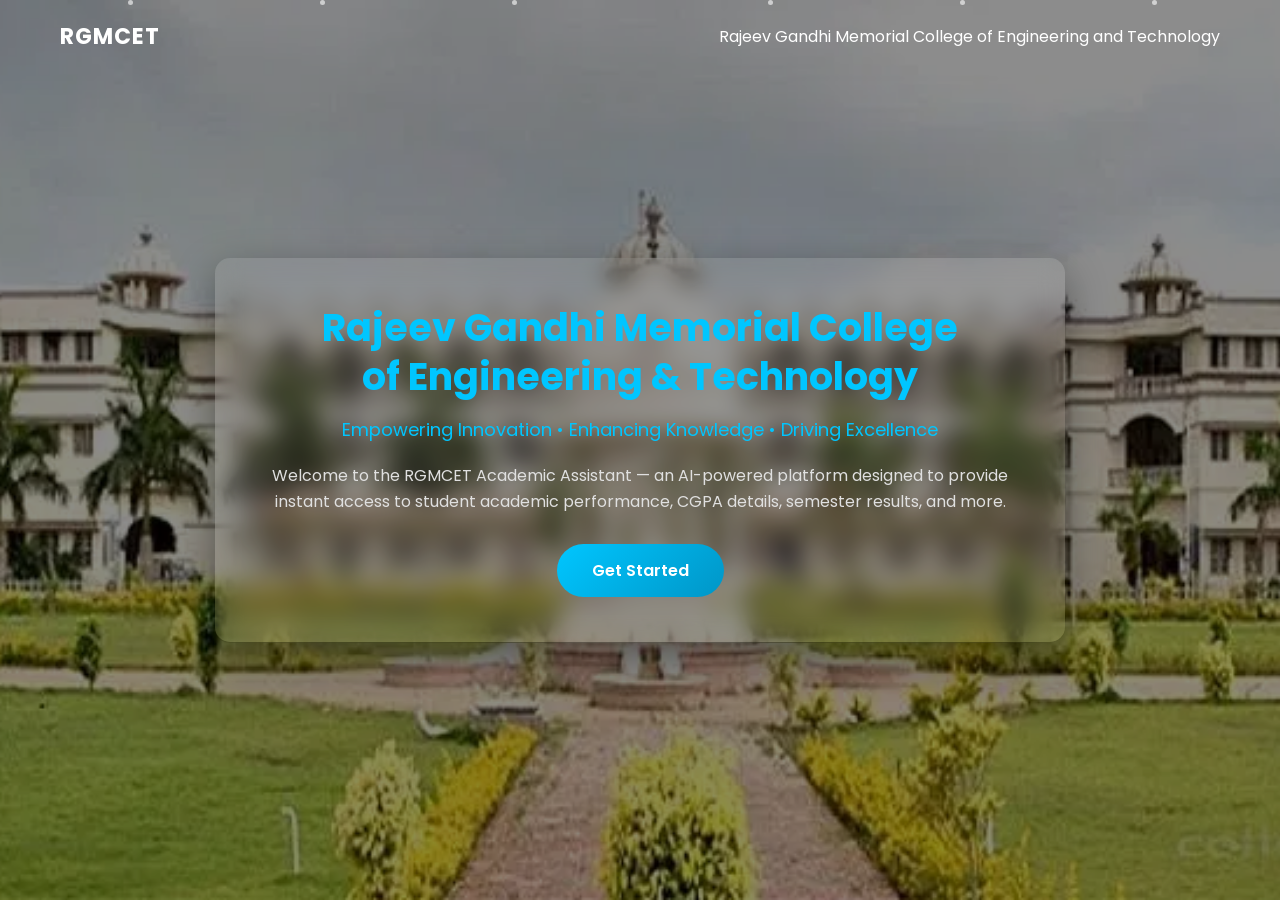
<file: student_data/frontend/index.html>
<!DOCTYPE html>
<html lang="en">

<head>
    <meta charset="UTF-8" />
    <meta name="viewport" content="width=device-width, initial-scale=1.0" />
    <title>RGMCET Academic Assistant</title>
    <link href="https://fonts.googleapis.com/css2?family=Poppins:wght@300;400;600;700&display=swap" rel="stylesheet">
    <link rel="stylesheet" href="style.css" />
</head>

<body>
    <!-- NAVBAR -->
    <header class="navbar">
        <div class="logo">RGMCET</div>
        <nav>
            <a href="https://www.rgmcet.edu.in/">Rajeev Gandhi Memorial College of Engineering and Technology</a>
        </nav>
    </header>

    <!-- HERO SECTION -->
    <section class="hero-section">
        <!-- Floating Particles -->
        <div class="particles">
            <span></span>
            <span></span>
            <span></span>
            <span></span>
            <span></span>
            <span></span>
        </div>

        <!-- Hero Content -->
        <div class="hero-content">
            <h1>
                <span>
                    Rajeev Gandhi Memorial College<br>
                    of Engineering & Technology
                </span>
            </h1>

            <p class="tagline">
                Empowering Innovation • Enhancing Knowledge • Driving Excellence
            </p>

            <p class="description">
                Welcome to the RGMCET Academic Assistant — an AI-powered platform
                designed to provide instant access to student academic performance,
                CGPA details, semester results, and more.
            </p>

            <a href="chat.html" class="get-started-btn">Get Started</a>
        </div>
    </section>
</body>

</html>
</file>
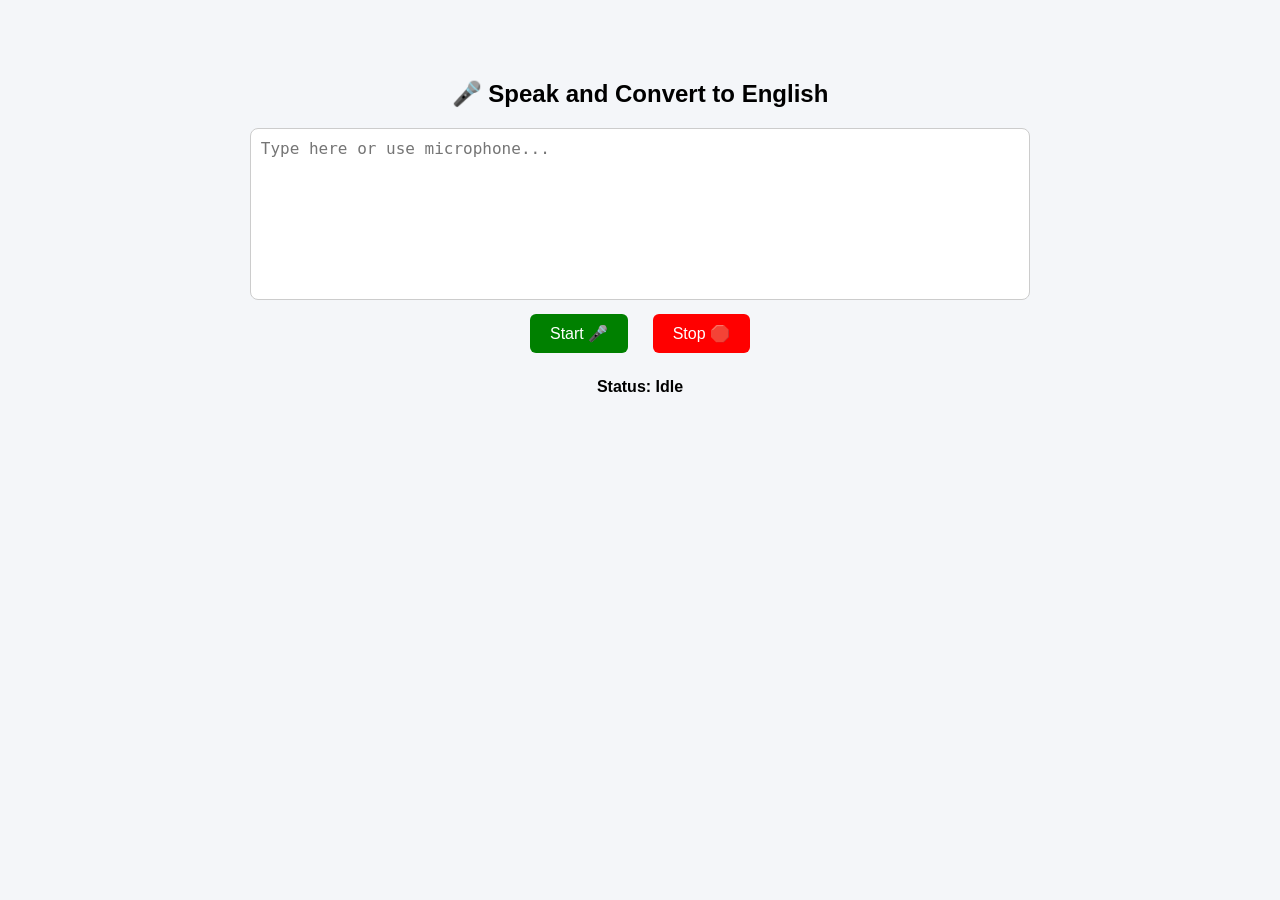
<file: student_data/backend/abc.html>
<!DOCTYPE html>
<html>
<head>
    <title>Speech to English Converter</title>
    <meta charset="UTF-8">
    <style>
        body {
            font-family: Arial, sans-serif;
            text-align: center;
            margin-top: 80px;
            background: #f4f6f9;
        }

        h2 {
            margin-bottom: 20px;
        }

        textarea {
            width: 60%;
            height: 150px;
            font-size: 16px;
            padding: 10px;
            border-radius: 8px;
            border: 1px solid #ccc;
            resize: none;
        }

        button {
            padding: 10px 20px;
            font-size: 16px;
            margin: 10px;
            border: none;
            border-radius: 6px;
            cursor: pointer;
        }

        #startBtn {
            background: green;
            color: white;
        }

        #stopBtn {
            background: red;
            color: white;
        }

        #status {
            margin-top: 15px;
            font-weight: bold;
        }
    </style>
</head>
<body>

    <h2>🎤 Speak and Convert to English</h2>

    <textarea id="textInput" placeholder="Type here or use microphone..."></textarea>
    <br>

    <button id="startBtn">Start 🎤</button>
    <button id="stopBtn">Stop 🛑</button>

    <p id="status">Status: Idle</p>

<script>

let recognition;
let isListening = false;

const SpeechRecognition = window.SpeechRecognition || window.webkitSpeechRecognition;

if (!SpeechRecognition) {
    alert("Speech Recognition not supported. Please use Google Chrome.");
} else {

    recognition = new SpeechRecognition();
    recognition.lang = "en-US";
    recognition.continuous = true;
    recognition.interimResults = true;

    recognition.onstart = function () {
        isListening = true;
        document.getElementById("status").innerText = "Status: Listening...";
        console.log("Listening started");
    };

    recognition.onresult = function (event) {
        let finalText = "";
        let interimText = "";

        for (let i = 0; i < event.results.length; i++) {
            let transcript = event.results[i][0].transcript;

            if (event.results[i].isFinal) {
                finalText += transcript + " ";
            } else {
                interimText += transcript;
            }
        }

        document.getElementById("textInput").value = finalText + interimText;
    };

    recognition.onerror = function (event) {
        console.log("Error:", event.error);
        document.getElementById("status").innerText = "Error: " + event.error;
    };

    recognition.onend = function () {
        console.log("Recognition ended");

        if (isListening) {
            recognition.start(); // auto restart
        } else {
            document.getElementById("status").innerText = "Status: Stopped";
        }
    };

    document.getElementById("startBtn").onclick = function () {
        recognition.start();
    };

    document.getElementById("stopBtn").onclick = function () {
        isListening = false;
        recognition.stop();
    };
}

</script>

</body>
</html>
</file>
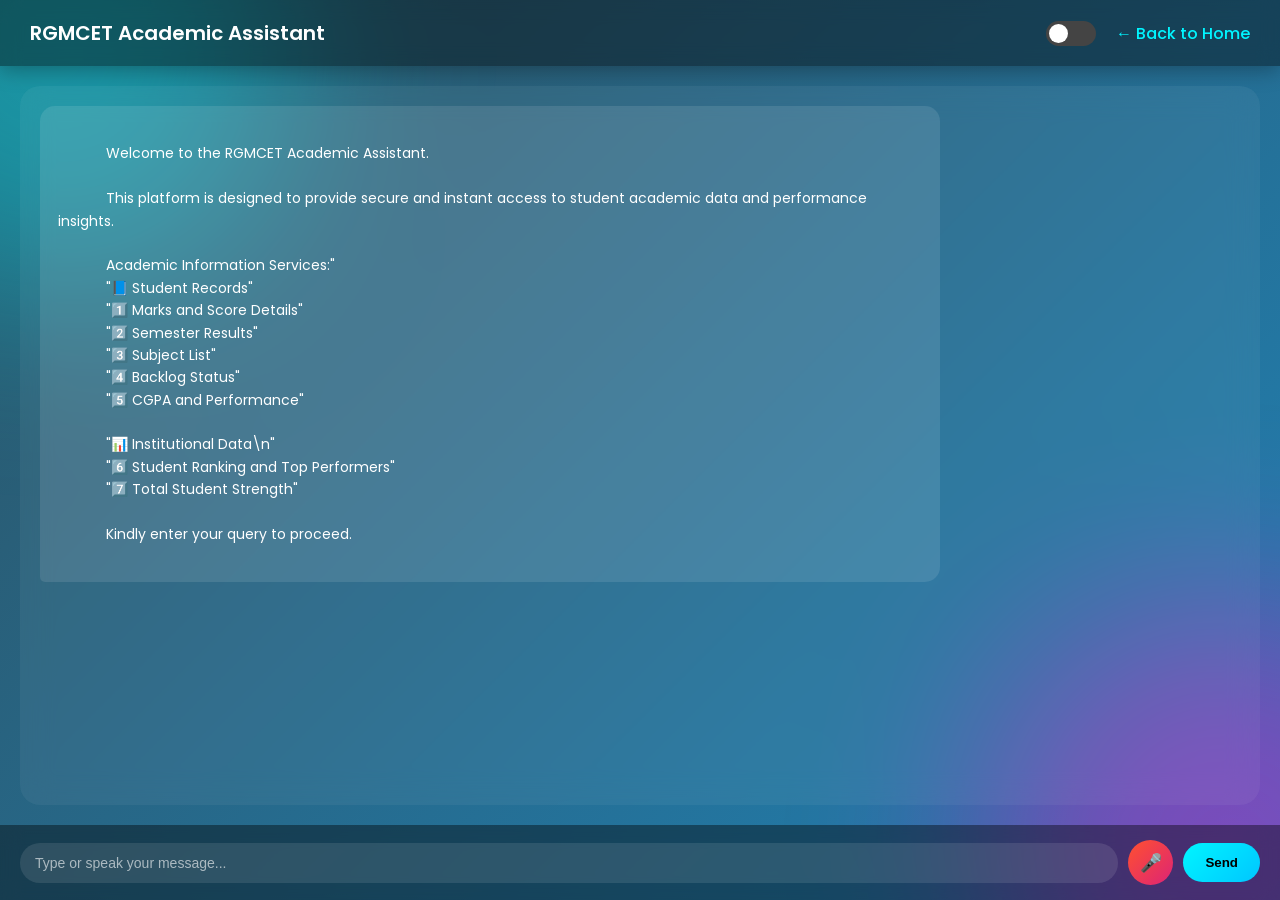
<file: student_data/frontend/chat.html>
<!DOCTYPE html>
<html lang="en">
<head>
    <meta charset="UTF-8" />
    <meta name="viewport" content="width=device-width, initial-scale=1.0"/>
    <title>RGMCET Academic Assistant</title>

    <!-- Google Font -->
    <link href="https://fonts.googleapis.com/css2?family=Poppins:wght@300;400;500;600;700&display=swap" rel="stylesheet">
    <link rel="stylesheet" href="chat.css">
</head>

<body>
    <div class="stars">
    <span></span><span></span><span></span><span></span><span></span>
    <span></span><span></span><span></span><span></span><span></span>
</div>

    <!-- ================= HEADER ================= -->
    <div class="chat-header">

        <div class="left-section">
            <h2>RGMCET Academic Assistant</h2>
        </div>

        <div class="right-section">

            <!-- 🌗 Dark/Light Toggle -->
            <label class="theme-switch">
                <input type="checkbox" id="themeToggle">
                <span class="slider"></span>
            </label>

            <a href="index.html" class="back-link">← Back to Home</a>

        </div>

    </div>

    <!-- ================= CHAT AREA ================= -->
    <div class="chat-container" id="chatBox">
        <div class="message bot-message">
            Welcome to the RGMCET Academic Assistant.

            This platform is designed to provide secure and instant access to student academic data and performance insights.

            Academic Information Services:"
            "📘 Student Records"
            "1️⃣ Marks and Score Details"
            "2️⃣ Semester Results"
            "3️⃣ Subject List"
            "4️⃣ Backlog Status"
            "5️⃣ CGPA and Performance"

            "📊 Institutional Data\n"
            "6️⃣ Student Ranking and Top Performers"
            "7️⃣ Total Student Strength"

            Kindly enter your query to proceed.
        </div>
    </div>

    <!-- ================= INPUT AREA ================= -->
    <div class="input-area">
        <input 
            type="text" 
            id="userInput" 
            placeholder="Type or speak your message..." 
            autocomplete="off"
        />
        <button id="micButton" onclick="startListening()">🎤</button>
        <button onclick="sendQuery()">Send</button>
    </div>

    <script src="script.js"></script>

</body>
</html>
</file>
<file: student_data/frontend/style.css>
/* ===============================
   RESET
=============================== */
* {
    margin: 0;
    padding: 0;
    box-sizing: border-box;
}

body {
    font-family: "Poppins", sans-serif;
    color: #fff;
    overflow-x: hidden;
}

/* ===============================
   NAVBAR
=============================== */
.navbar {
    position: absolute;
    top: 0;
    width: 100%;
    padding: 20px 60px;
    display: flex;
    justify-content: space-between;
    align-items: center;
    z-index: 10;
}

.logo {
    font-size: 22px;
    font-weight: 700;
    letter-spacing: 1px;
}

.navbar nav a {
    color: #fff;
    text-decoration: none;
    margin-left: 25px;
    font-weight: 400;
    transition: 0.3s;
}

.navbar nav a:hover {
    color: #00c6ff;
}

/* ===============================
   HERO SECTION
=============================== */
.hero-section {
    position: relative;
    height: 100vh;

    display: flex;
    justify-content: center;
    align-items: center;

    background: url("image.png") center/cover no-repeat;
    overflow: hidden;
}

/* Subtle dark overlay for readability */
.hero-section::before {
    content: "";
    position: absolute;
    inset: 0;
    background: rgba(0, 0, 0, 0.45);
}

/* ===============================
   FLOATING PARTICLES (SUBTLE)
=============================== */
.particles {
    position: absolute;
    width: 100%;
    height: 100%;
    pointer-events: none;
}

.particles span {
    position: absolute;
    width: 5px;
    height: 5px;
    background: rgba(255, 255, 255, 0.6);
    border-radius: 50%;
    animation: floatParticles 20s linear infinite;
}

.particles span:nth-child(1) { left: 10%; animation-duration: 18s; }
.particles span:nth-child(2) { left: 25%; animation-duration: 22s; }
.particles span:nth-child(3) { left: 40%; animation-duration: 20s; }
.particles span:nth-child(4) { left: 60%; animation-duration: 25s; }
.particles span:nth-child(5) { left: 75%; animation-duration: 19s; }
.particles span:nth-child(6) { left: 90%; animation-duration: 23s; }

@keyframes floatParticles {
    0% {
        bottom: -10px;
        opacity: 0;
        transform: translateX(0);
    }
    10% { opacity: 0.6; }
    50% { transform: translateX(15px); }
    100% {
        bottom: 110%;
        opacity: 0;
        transform: translateX(-15px);
    }
}

/* ===============================
   HERO CONTENT CARD
=============================== */
.hero-content {
    position: relative;
    z-index: 2;

    max-width: 850px;
    text-align: center;
    padding: 45px;
    border-radius: 15px;

    background: rgba(255, 255, 255, 0.08);
    backdrop-filter: blur(12px);
    box-shadow: 0 15px 40px rgba(0, 0, 0, 0.4);

    animation: fadeUp 1s ease forwards;
}

@keyframes fadeUp {
    from {
        transform: translateY(40px);
        opacity: 0;
    }
    to {
        transform: translateY(0);
        opacity: 1;
    }
}

/* ===============================
   TEXT STYLING
=============================== */
.hero-content h1 {
    font-size: 38px;
    font-weight: 700;
    line-height: 1.3;
}

.hero-content h1 span {
    color: #00c6ff;
}

.tagline {
    margin-top: 15px;
    font-size: 18px;
    color: #00c6ff;
}

.description {
    margin-top: 20px;
    font-size: 16px;
    line-height: 1.6;
    color: #e0e0e0;
}

/* ===============================
   BUTTON
=============================== */
.get-started-btn {
    display: inline-block;
    margin-top: 30px;
    padding: 14px 35px;
    border-radius: 30px;
    background: linear-gradient(135deg, #00c6ff, #0096c7);
    text-decoration: none;
    color: #fff;
    font-weight: 600;
    transition: all 0.3s ease;
}

.get-started-btn:hover {
    transform: translateY(-3px);
    box-shadow: 0 8px 20px rgba(0, 150, 199, 0.4);
}
</file>
<file: student_data/frontend/chat.css>
/* ===============================
   RESET
=============================== */
* {
    margin: 0;
    padding: 0;
    box-sizing: border-box;
}

/* ===============================
   🌈 ANIMATED BACKGROUND
=============================== */
body {
    font-family: "Poppins", sans-serif;
    height: 100vh;
    display: flex;
    flex-direction: column;
    color: white;
    position: relative;
    overflow-x: hidden;

    background: linear-gradient(
        -45deg,
        #141e30,
        #243b55,
        #1c92d2,
        #2c5364
    );
    background-size: 400% 400%;
    animation: gradientMove 12s ease infinite;
}

/* Gradient Animation */
@keyframes gradientMove {
    0% { background-position: 0% 50%; }
    50% { background-position: 100% 50%; }
    100% { background-position: 0% 50%; }
}

/* Floating Glow */
body::before,
body::after {
    content: "";
    position: fixed;
    width: 500px;
    height: 500px;
    border-radius: 50%;
    filter: blur(100px);
    z-index: -1;
    opacity: 0.4;
}

body::before {
    top: -200px;
    left: -200px;
    background: #00f5ff;
    animation: floatGlow 8s infinite alternate ease-in-out;
}

body::after {
    bottom: -200px;
    right: -200px;
    background: #ff00cc;
    animation: floatGlow 10s infinite alternate ease-in-out;
}

@keyframes floatGlow {
    from { transform: translateY(0); }
    to { transform: translateY(40px); }
}

/* Smooth transitions */
body,
.chat-header,
.chat-container,
.input-area,
.message {
    transition: background 0.4s ease, color 0.4s ease;
}

/* ===============================
   HEADER
=============================== */
.chat-header {
    background: rgba(0, 0, 0, 0.4);
    backdrop-filter: blur(10px);
    padding: 18px 30px;
    display: flex;
    justify-content: space-between;
    align-items: center;
    box-shadow: 0 4px 20px rgba(0,0,0,0.3);
}

.chat-header h2 {
    font-weight: 600;
    font-size: 20px;
}

.right-section {
    display: flex;
    align-items: center;
    gap: 20px;
}

.back-link {
    text-decoration: none;
    color: #00f5ff;
    font-weight: 500;
}

.back-link:hover {
    color: white;
}

/* ===============================
   🌗 TOGGLE SWITCH
=============================== */
.theme-switch {
    position: relative;
    width: 50px;
    height: 25px;
}

.theme-switch input {
    opacity: 0;
    width: 0;
    height: 0;
}

.slider {
    position: absolute;
    cursor: pointer;
    background-color: #444;
    border-radius: 25px;
    inset: 0;
    transition: 0.4s;
}

.slider:before {
    content: "";
    position: absolute;
    height: 19px;
    width: 19px;
    left: 3px;
    bottom: 3px;
    background: white;
    border-radius: 50%;
    transition: 0.4s;
}

input:checked + .slider {
    background-color: #00c6ff;
}

input:checked + .slider:before {
    transform: translateX(25px);
}

/* ===============================
   CHAT CONTAINER
=============================== */
.chat-container {
    flex: 1;
    padding: 20px;
    overflow-y: auto;
    display: flex;
    flex-direction: column;

    background: rgba(255, 255, 255, 0.05);
    backdrop-filter: blur(15px);
    border-radius: 20px;
    margin: 20px;
}

/* Scrollbar */
.chat-container::-webkit-scrollbar {
    width: 6px;
}

.chat-container::-webkit-scrollbar-thumb {
    background: #00f5ff;
    border-radius: 5px;
}

/* ===============================
   MESSAGES
=============================== */
.message {
    max-width: 75%;
    padding: 14px 18px;
    margin-bottom: 14px;
    border-radius: 15px;
    line-height: 1.6;
    font-size: 14px;
    white-space: pre-wrap;
    animation: fadeIn 0.3s ease-in-out;
    transition: transform 0.2s ease, box-shadow 0.2s ease;
}

.message:hover {
    transform: translateY(-2px);
    box-shadow: 0 8px 20px rgba(0,0,0,0.2);
}

@keyframes fadeIn {
    from { opacity: 0; transform: translateY(10px); }
    to { opacity: 1; transform: translateY(0); }
}

/* User Message */
.user-message {
    align-self: flex-end;
    background: linear-gradient(135deg, #00f5ff, #00c6ff);
    color: black;
    border-bottom-right-radius: 5px;
}

/* Bot Message */
.bot-message {
    align-self: flex-start;
    background: rgba(255,255,255,0.1);
    border-bottom-left-radius: 5px;
}

/* ===============================
   INPUT AREA
=============================== */
.input-area {
    display: flex;
    padding: 15px 20px;
    background: rgba(0, 0, 0, 0.4);
    backdrop-filter: blur(10px);
    align-items: center;
    gap: 10px;
}

.input-area input {
    flex: 1;
    padding: 12px 15px;
    border: none;
    border-radius: 25px;
    outline: none;
    font-size: 14px;
    background: rgba(255,255,255,0.1);
    color: white;
}

.input-area input::placeholder {
    color: rgba(255,255,255,0.6);
}

/* Mic Button */
#micButton {
    width: 45px;
    height: 45px;
    border-radius: 50%;
    border: none;
    background: linear-gradient(135deg, #ff512f, #dd2476);
    color: white;
    font-size: 18px;
    cursor: pointer;
    transition: 0.3s;
}

#micButton:hover {
    transform: scale(1.1);
}

/* Listening animation */
.mic-listening {
    animation: pulse 1s infinite;
}

@keyframes pulse {
    0% { box-shadow: 0 0 0 0 rgba(255, 0, 0, 0.7); }
    70% { box-shadow: 0 0 0 15px rgba(255, 0, 0, 0); }
    100% { box-shadow: 0 0 0 0 rgba(255, 0, 0, 0); }
}

/* Send Button */
.input-area button:last-child {
    padding: 12px 22px;
    border-radius: 25px;
    border: none;
    background: linear-gradient(135deg, #00f5ff, #00c6ff);
    font-weight: 600;
    cursor: pointer;
    transition: 0.3s;
}

.input-area button:last-child:hover {
    transform: scale(1.05);
}

/* ===============================
   🌞 LIGHT MODE
=============================== */
body.light-mode {
    background: #f4f6f9;
    animation: none;
    color: #222;
}

body.light-mode .chat-header,
body.light-mode .input-area {
    background: #ffffff;
}

body.light-mode .chat-container {
    background: #ffffff;
}

body.light-mode .bot-message {
    background: #eaeaea;
    color: #222;
}

body.light-mode .user-message {
    background: #00bcd4;
    color: white;
}

/* ===============================
   🌌 STAR BACKGROUND
=============================== */
/* ===============================
   🌌 CONTINUOUS FLOATING PARTICLES
=============================== */
.stars {
    position: fixed;
    inset: 0;
    z-index: 1; /* IMPORTANT */
    pointer-events: none;
}

/* UI should be above stars */
.chat-header,
.chat-container,
.input-area {
    position: relative;
    z-index: 5;
}

.stars {
    position: fixed;
    width: 100%;
    height: 100%;
    overflow: hidden;
    z-index: -1;
    pointer-events: none;
}

/* Base particle */
.stars span {
    position: absolute;
    bottom: -20px;
    width: 6px;
    height: 6px;
    background: white;
    border-radius: 50%;
    box-shadow: 0 0 12px white;
    opacity: 1.5;
    animation: floatUp 20s linear infinite;
}

/* Random positions + delay */
.stars span:nth-child(1) { left: 10%; animation-delay: -2s; }
.stars span:nth-child(2) { left: 20%; animation-delay: -6s; }
.stars span:nth-child(3) { left: 30%; animation-delay: -4s; }
.stars span:nth-child(4) { left: 40%; animation-delay: -8s; }
.stars span:nth-child(5) { left: 50%; animation-delay: -1s; }
.stars span:nth-child(6) { left: 60%; animation-delay: -7s; }
.stars span:nth-child(7) { left: 70%; animation-delay: -3s; }
.stars span:nth-child(8) { left: 80%; animation-delay: -9s; }
.stars span:nth-child(9) { left: 90%; animation-delay: -5s; }
.stars span:nth-child(10){ left: 95%; animation-delay: -10s; }

@keyframes floatUp {
    0% { transform: translateY(0); }
    100% { transform: translateY(-120vh); }
}
/* ===============================
   🌞 LIGHT MODE FIX INPUT TEXT
=============================== */

body.light-mode .input-area input {
    background: #f0f0f0;
    color: #222;            /* 🔥 Make text dark */
}

body.light-mode .input-area input::placeholder {
    color: #555;            /* 🔥 Placeholder visible */
}

body.light-mode .input-area input {
    background: #ffffff;
    color: #222;
    border: 1px solid #ddd;
}
.typing-cursor {
    animation: blink 1s infinite;
}

@keyframes blink {
    50% { opacity: 0; }
}
/* ===============================
   RESPONSIVE
=============================== */
@media (max-width: 768px) {
    .message {
        max-width: 90%;
    }
}
</file>
